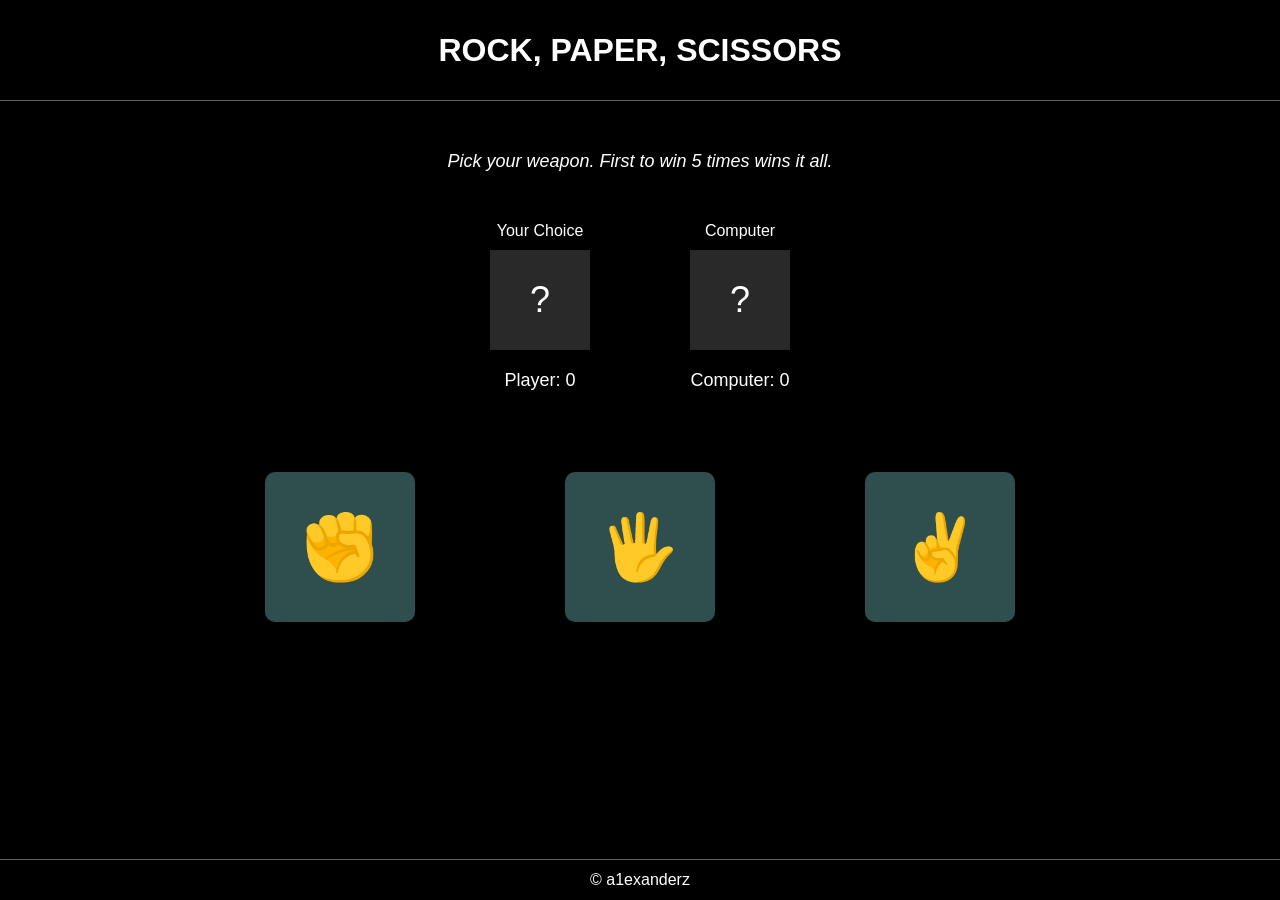
<file: index.html>
<!DOCTYPE html>
<html lang="en">
  <head>
    <meta charset="UTF-8" />
    <meta http-equiv="X-UA-Compatible" content="IE=edge" />
    <meta name="viewport" content="width=device-width, initial-scale=1.0" />
    <title>Rock, Paper, Scissors</title>
    <link rel="stylesheet" href="styles.css" />
  </head>
  <body>
    <header>ROCK, PAPER, SCISSORS</header>
    <div class="main-container">
      <div id="roundResults"></div>
      <div class="choice-display-container">
        <div class="each-choice-container">
          Your Choice
          <span class="choice" id="playerChoice"></span>
          <div class="scoreboard">Player: <span id="playerScore"></span></div>
        </div>
        <div class="each-choice-container">
          Computer
          <span class="choice" id="computerChoice"></span>
          <div class="scoreboard">
            Computer: <span id="computerScore"></span>
          </div>
        </div>
      </div>
      <div class="buttons-container">
        <button id="rock">✊</button>
        <button id="paper">🖐</button>
        <button id="scissors">✌️</button>
      </div>
      <div id="gameOverText"></div>
    </div>
    <footer>
      <a class="footer-link" href="https://github.com/a1exanderz"
        >&copy; a1exanderz</a
      >
    </footer>
    <script src="rps.js"></script>
  </body>
</html>
</file>
<file: styles.css>
* {
  font-family: "Helvetica Neue", sans-serif;
  text-align: center;
  color: white;
  background-color: black;
}

a {
  text-decoration: none;
}

body {
  min-height: 100vh;
  margin: 0;
  padding: 0;
  display: flex;
  flex-direction: column;
}

.main-container {
  flex-grow: 1;
}

header {
  display: flex;
  height: 100px;
  font-size: 32px;
  font-weight: 800;
  justify-content: center;
  align-items: center;
  border-bottom: 1px solid rgb(96, 96, 96);
  margin-bottom: 50px;
}

#roundResults {
  font-size: 18px;
  font-style: italic;
}

.choice-display-container {
  display: flex;
  align-items: center;
  justify-content: center;
  gap: 100px;
  margin-top: 50px;
}

.each-choice-container {
  height: 200px;
  display: flex;
  flex-direction: column;
}

.choice {
  height: 100px;
  width: 100px;
  margin-top: 10px;
  display: flex;
  align-items: center;
  justify-content: center;
  background-color: rgb(41, 41, 41);
  font-size: 36px;
}

.scoreboard {
  margin-top: 20px;
  font-size: 18px;
}

button {
  height: 150px;
  width: 150px;
  font-size: 64px;
  border: none;
  border-radius: 10px;
  background-color: darkslategray;
}

button:hover {
  background-color: teal;
  transform: scale(1.1);
  cursor: pointer;
}

.buttons-container {
  height: 250px;
  display: flex;
  align-items: center;
  justify-content: center;
  gap: 150px;
}

#gameOverText {
  display: flex;
  flex-direction: column;
  height: 150px;
  font-size: 20px;
  justify-content: center;
}

footer {
  display: flex;
  height: 2.5rem;
  border-top: 1px solid rgb(96, 96, 96);
  justify-content: center;
  align-items: center;
}
</file>
